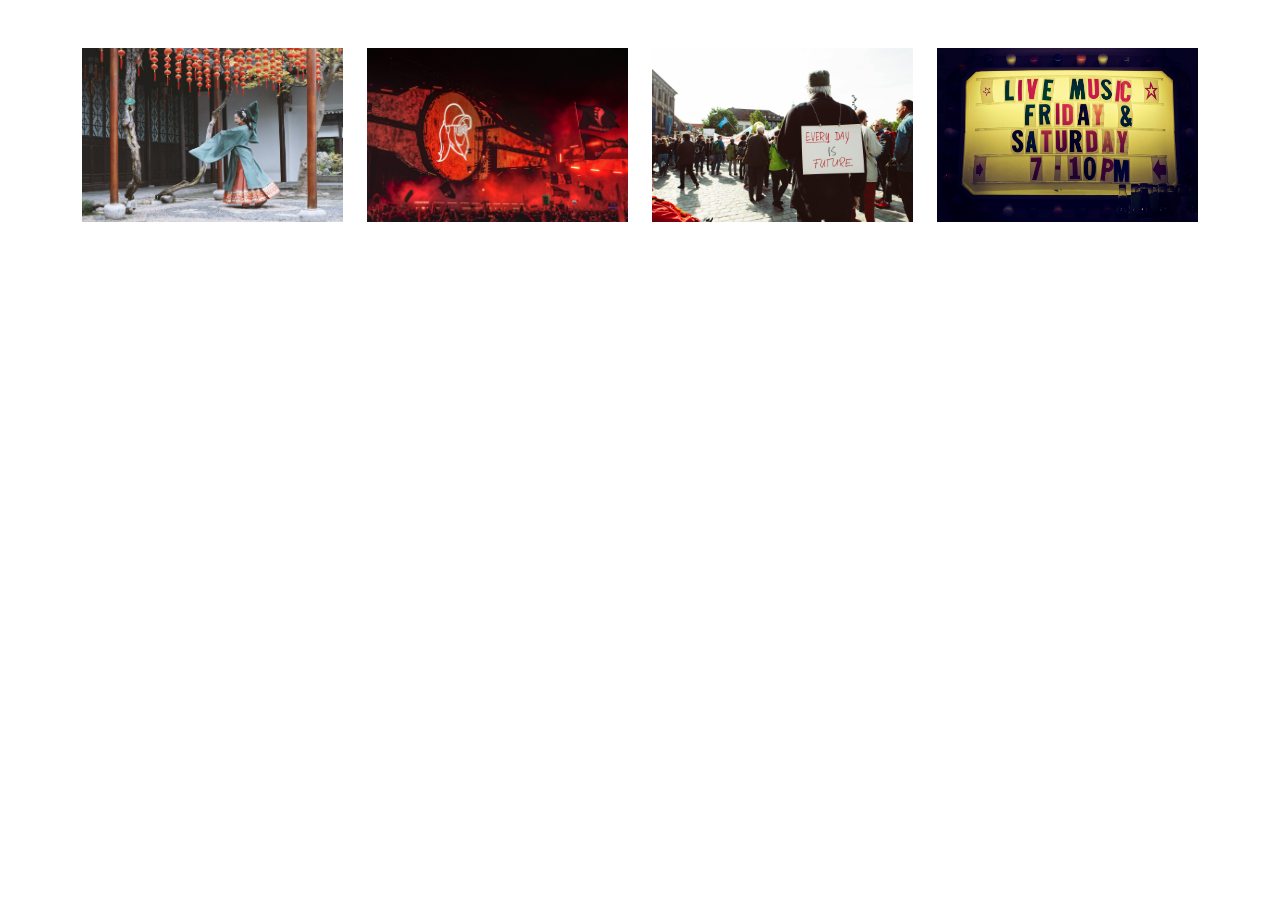
<file: bd-responsive/index.html>
<!DOCTYPE html>
<html lang="en">
<head>
    <meta charset="UTF-8">
    <meta name="viewport" content="width=device-width, initial-scale=1.0">
    <title>Document</title>
    <link href="https://cdn.jsdelivr.net/npm/bootstrap@5.3.3/dist/css/bootstrap.min.css" rel="stylesheet" integrity="sha384-QWTKZyjpPEjISv5WaRU9OFeRpok6YctnYmDr5pNlyT2bRjXh0JMhjY6hW+ALEwIH" crossorigin="anonymous">
</head>
<body>
    <div class="container mt-5">
        <div class="row">
            <div class="col-sm-12 col-md-6 col-lg-3 mt-lg-0 mt-md-2 mt-2">
                <img class="w-100" src="./free-photo-of-young-woman-wearing-a-traditional-hanfu-dress-dancing-in-a-garden.jpeg" alt="">
            </div>
            <div class="col-sm-12 col-md-6 col-lg-3 mt-lg-0 mt-md-2 mt-2">
                <img class="w-100" src="./pexels-lukas-rodriguez-1845331-3473085.jpg" alt="">

            </div>
            <div class="col-sm-12 col-md-6 col-lg-3 mt-lg-0 mt-md-2 mt-2">
                <img class="w-100" src="./pexels-markusspiske-2990639.jpg" alt="">

            </div>
            <div class="col-sm-12 col-md-6 col-lg-3 mt-lg-0 mt-md-2 mt-2">
                <img class="w-100" src="./pexels-timmossholder-942305.jpg" alt="">

            </div>
        </div>
    </div>
</body>
</html>
</file>
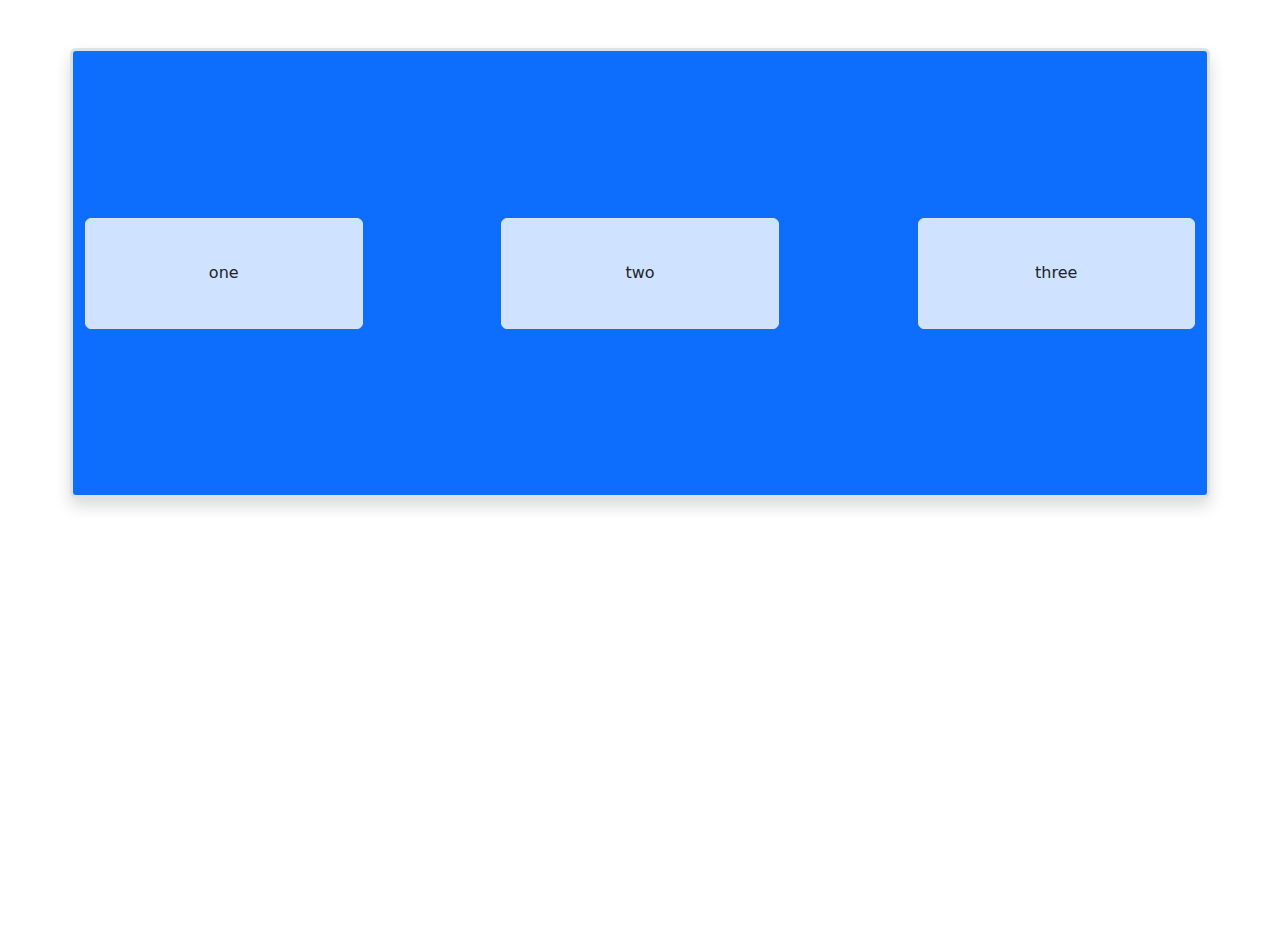
<file: bsflex/index.html>
<!DOCTYPE html>
<html lang="en">
<head>
    <meta charset="UTF-8">
    <meta name="viewport" content="width=device-width, initial-scale=1.0">
    <title>Document</title>
    <link href="https://cdn.jsdelivr.net/npm/bootstrap@5.3.3/dist/css/bootstrap.min.css" rel="stylesheet" integrity="sha384-QWTKZyjpPEjISv5WaRU9OFeRpok6YctnYmDr5pNlyT2bRjXh0JMhjY6hW+ALEwIH" crossorigin="anonymous">

</head>
<body style="height: 100vh;">

    <div class="container border border-3 rounded shadow mt-5 h-50 bg-primary d-flex justify-content-between align-items-center">
        <div class="border rounded w-25 h-25 bg-primary-subtle d-flex justify-content-center align-items-center">one</div>
        <div class="border rounded w-25 h-25 bg-primary-subtle d-flex justify-content-center align-items-center">two</div>
        <div class="border rounded w-25 h-25 bg-primary-subtle d-flex justify-content-center align-items-center">three</div>
    </div>
    
</body>
</html>
</file>
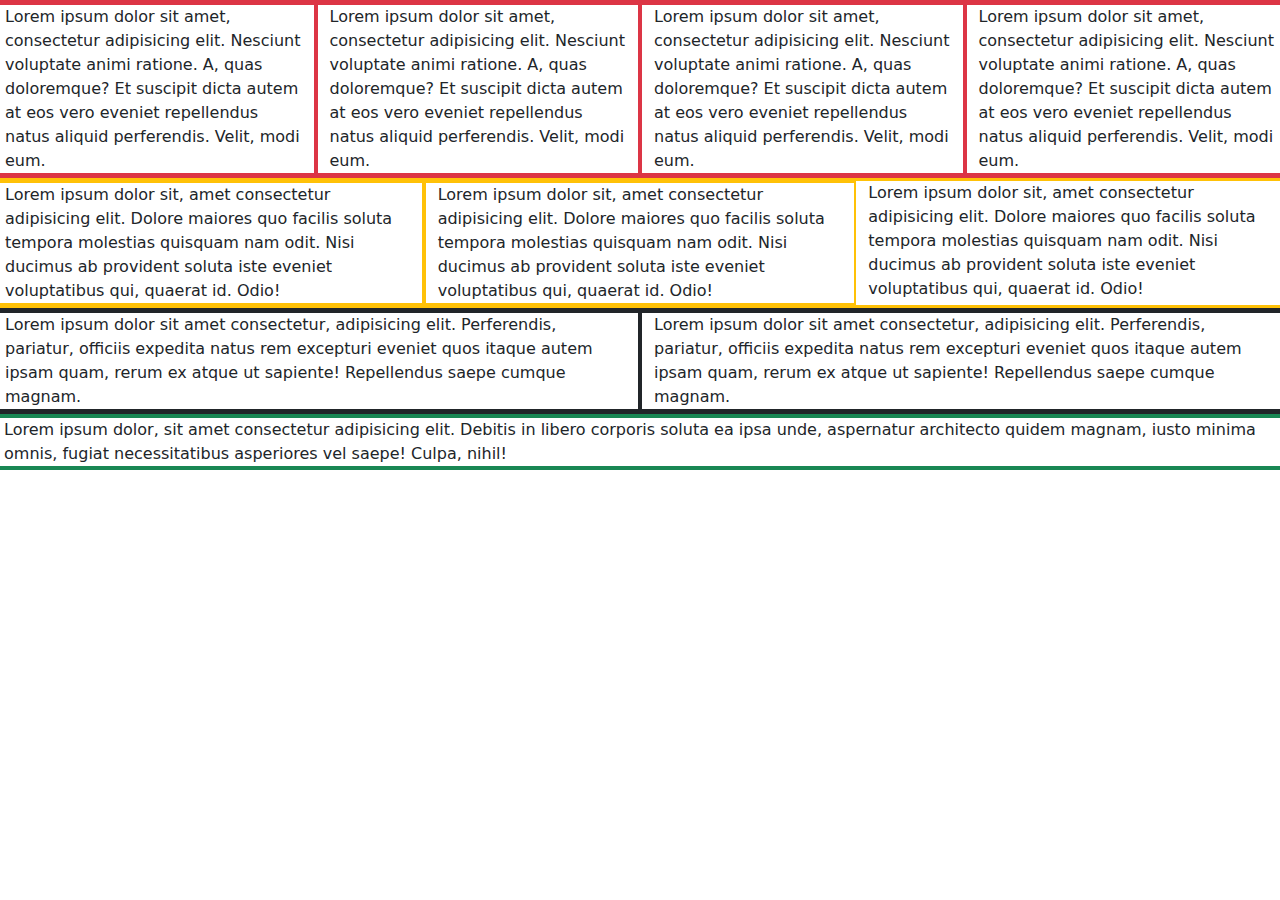
<file: bsgrid/index.html>
<!DOCTYPE html>
<html lang="en">
<head>
    <meta charset="UTF-8">
    <meta name="viewport" content="width=device-width, initial-scale=1.0">
    <title>Document</title>
    <link href="https://cdn.jsdelivr.net/npm/bootstrap@5.3.3/dist/css/bootstrap.min.css" rel="stylesheet" integrity="sha384-QWTKZyjpPEjISv5WaRU9OFeRpok6YctnYmDr5pNlyT2bRjXh0JMhjY6hW+ALEwIH" crossorigin="anonymous">

</head>
<body>
    <div class="contianer">
        <div class="row border border-danger border-3">
            <div class="col-3 border border-danger border-2">Lorem ipsum dolor sit amet, consectetur adipisicing elit. Nesciunt voluptate animi ratione. A, quas doloremque? Et suscipit dicta autem at eos vero eveniet repellendus natus aliquid perferendis. Velit, modi eum.</div>
            <div class="col-3 border border-danger border-2">Lorem ipsum dolor sit amet, consectetur adipisicing elit. Nesciunt voluptate animi ratione. A, quas doloremque? Et suscipit dicta autem at eos vero eveniet repellendus natus aliquid perferendis. Velit, modi eum.</div>
            <div class="col-3 border border-danger border-2">Lorem ipsum dolor sit amet, consectetur adipisicing elit. Nesciunt voluptate animi ratione. A, quas doloremque? Et suscipit dicta autem at eos vero eveniet repellendus natus aliquid perferendis. Velit, modi eum.</div>
            <div class="col-3 border border-danger border-2">Lorem ipsum dolor sit amet, consectetur adipisicing elit. Nesciunt voluptate animi ratione. A, quas doloremque? Et suscipit dicta autem at eos vero eveniet repellendus natus aliquid perferendis. Velit, modi eum.</div>
        </div>
        <div class="row border border-warning border-3">
            <div class="col-4 border border-warning border-2">Lorem ipsum dolor sit, amet consectetur adipisicing elit. Dolore maiores quo facilis soluta tempora molestias quisquam nam odit. Nisi ducimus ab provident soluta iste eveniet voluptatibus qui, quaerat id. Odio!</div>
            <div class="col-4 border border-warning border-2">Lorem ipsum dolor sit, amet consectetur adipisicing elit. Dolore maiores quo facilis soluta tempora molestias quisquam nam odit. Nisi ducimus ab provident soluta iste eveniet voluptatibus qui, quaerat id. Odio!</div>
            <div class="col-4 boreder border-warning border-2">Lorem ipsum dolor sit, amet consectetur adipisicing elit. Dolore maiores quo facilis soluta tempora molestias quisquam nam odit. Nisi ducimus ab provident soluta iste eveniet voluptatibus qui, quaerat id. Odio!</div>
        </div>
        <div class="row border border-dark border-3">
            <div class="col-6 border border-dark border-2">Lorem ipsum dolor sit amet consectetur, adipisicing elit. Perferendis, pariatur, officiis expedita natus rem excepturi eveniet quos itaque autem ipsam quam, rerum ex atque ut sapiente! Repellendus saepe cumque magnam.</div>
            <div class="col-6 border border-dark border-2">Lorem ipsum dolor sit amet consectetur, adipisicing elit. Perferendis, pariatur, officiis expedita natus rem excepturi eveniet quos itaque autem ipsam quam, rerum ex atque ut sapiente! Repellendus saepe cumque magnam.</div>
        </div>
        <div class="row border border-success border-3">
            <div class="col-12 border border-success ">Lorem ipsum dolor, sit amet consectetur adipisicing elit. Debitis in libero corporis soluta ea ipsa unde, aspernatur architecto quidem magnam, iusto minima omnis, fugiat necessitatibus asperiores vel saepe! Culpa, nihil!</div>
        </div>

    </div>
    
</body>
</html>
</file>
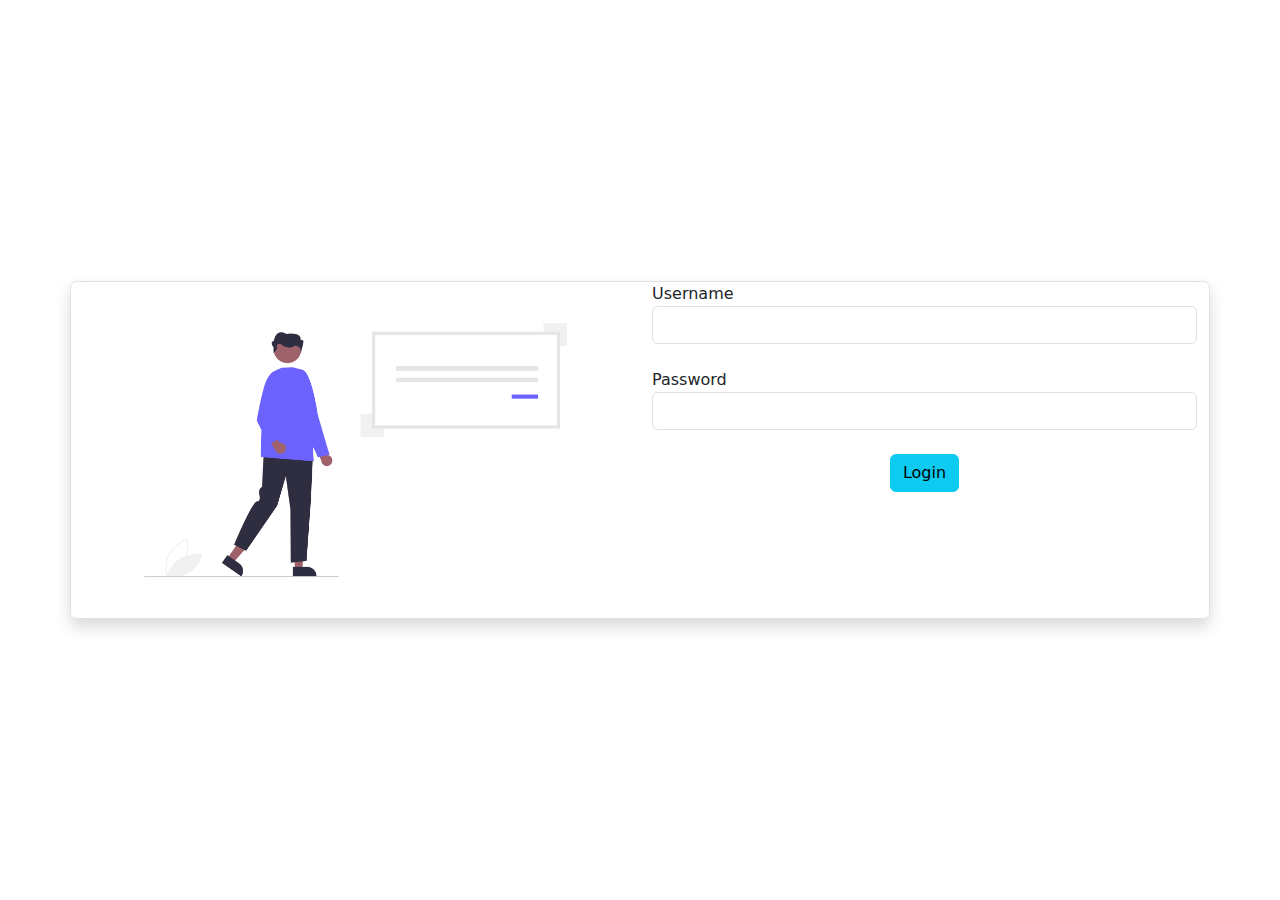
<file: bslogin/index.html>
<!DOCTYPE html>
<html lang="en">
<head>
    <meta charset="UTF-8">
    <meta name="viewport" content="width=device-width, initial-scale=1.0">
    <title>Document</title>
    <link href="https://cdn.jsdelivr.net/npm/bootstrap@5.3.3/dist/css/bootstrap.min.css" rel="stylesheet" integrity="sha384-QWTKZyjpPEjISv5WaRU9OFeRpok6YctnYmDr5pNlyT2bRjXh0JMhjY6hW+ALEwIH" crossorigin="anonymous">
</head>
<body style="height: 100vh;">

    <div class="container d-flex justify-content-center align-items-center h-100">
            <div class="row border rounded shadow">
                <div class="col-6">
                    <img class="w-100" src="./undraw_Sign_in_re_o58h.png" alt="">
                </div>
                <div class="col-6">
                    <form action="">
                        <div class="mb-4">
                            <label for="">Username</label>
                            <input type="text" class="form-control">
                        </div>
                        <div class="mb-4">
                            <label for="">Password</label>
                            <input type="text" class="form-control">
                        </div>
                        <div class="text-center mb-4">
                            <button type="submit" class="btn btn-info">Login</button>
                        </div>
                    </form>
                </div>
            </div>
    </div>
    
</body>
</html>
</file>
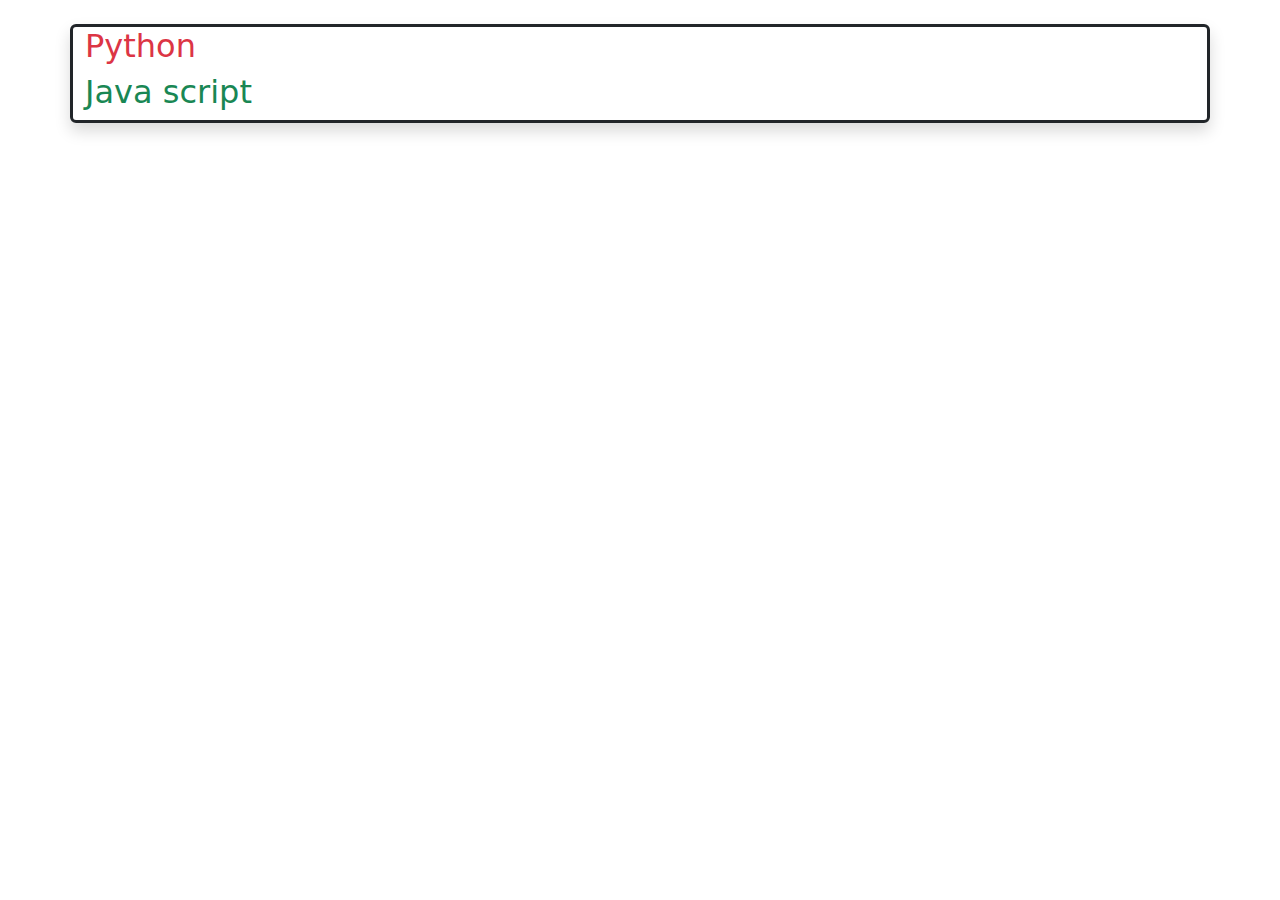
<file: bsutility/index.html>
<!DOCTYPE html>
<html lang="en">
<head>
    <meta charset="UTF-8">
    <meta name="viewport" content="width=device-width, initial-scale=1.0">
    <title>Document</title>
    <link href="https://cdn.jsdelivr.net/npm/bootstrap@5.3.3/dist/css/bootstrap.min.css" rel="stylesheet" integrity="sha384-QWTKZyjpPEjISv5WaRU9OFeRpok6YctnYmDr5pNlyT2bRjXh0JMhjY6hW+ALEwIH" crossorigin="anonymous">

</head>
<body>

    <div class="container border border-dark border-3 mt-4 shadow rounded">
        <h2 class="text-danger">Python</h2>
        <h2 class="text-success mt-2">Java script</h2>
    </div>
    
</body>
</html>
</file>
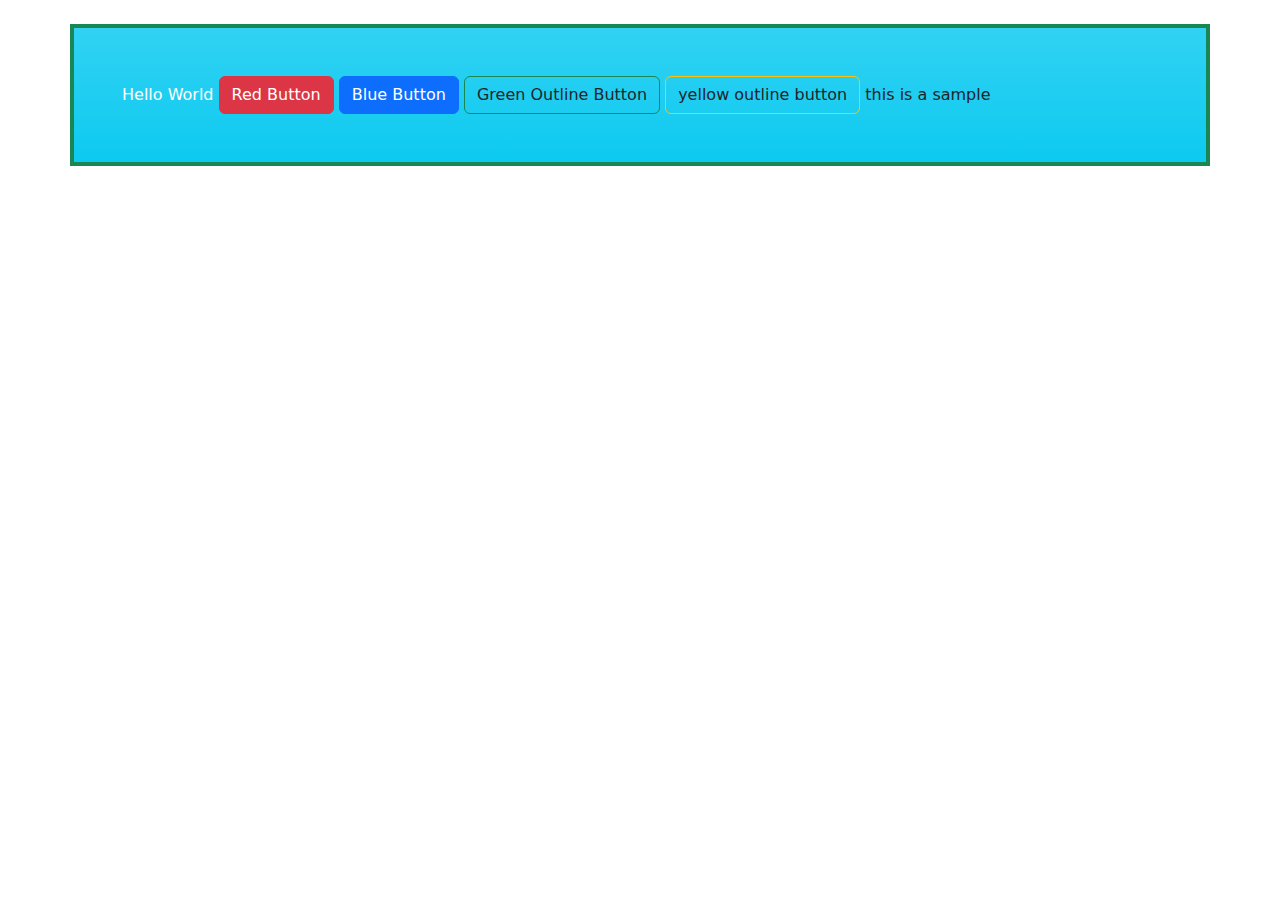
<file: button/index.html>
<!DOCTYPE html>
<html lang="en">
<head>
    <meta charset="UTF-8">
    <meta name="viewport" content="width=device-width, initial-scale=1.0">
    <title>Document</title>
    <link rel="stylesheet" href="https://cdn.jsdelivr.net/npm/bootstrap@5.3.3/dist/css/bootstrap.min.css" rel="stylesheet" integrity="sha384-QWTKZyjpPEjISv5WaRU9OFeRpok6YctnYmDr5pNlyT2bRjXh0JMhjY6hW+ALEwIH" crossorigin="anonymous">
</head>
<body>

    <div class="container border p-5 border-success bg-info bg-gradient border-4 mt-4 text-white">Hello World
        <button class="btn btn-danger text-white">Red Button</button>
        <button class="btn btn-primary text-white">Blue Button</button>
        <button class="btn btn-outline-success text-dark"> Green Outline Button</button>
        <button class="btn btn-outline-warning text-dark">yellow outline button</button>
        <span class="text-dark mt-5 ">this is a sample</span>
    </div>

</body>
</html>
</file>
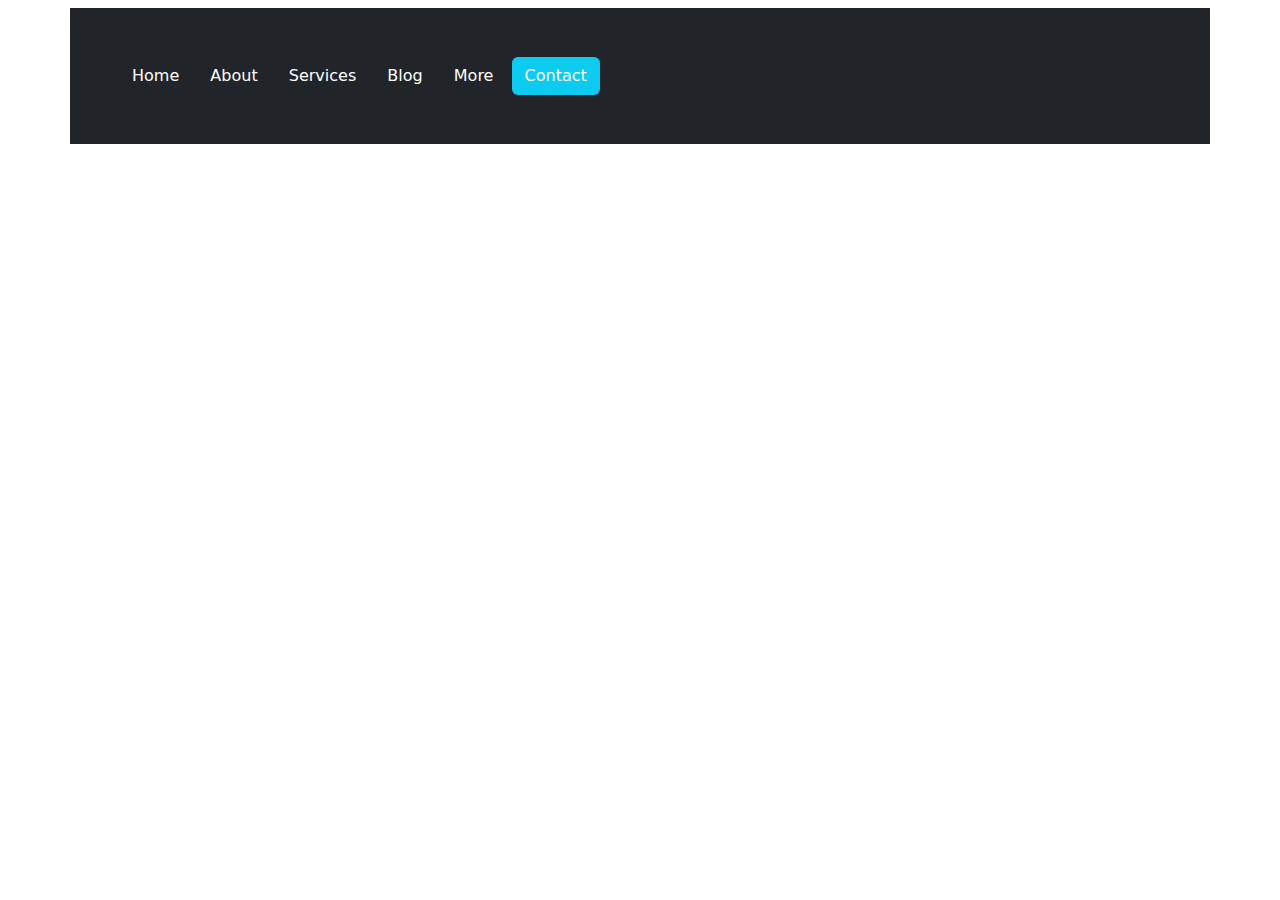
<file: task/index.html>
<!DOCTYPE html>
<html lang="en">
<head>
    <meta charset="UTF-8">
    <meta name="viewport" content="width=device-width, initial-scale=1.0">
    <title>Document</title>
    <link href="https://cdn.jsdelivr.net/npm/bootstrap@5.3.3/dist/css/bootstrap.min.css" rel="stylesheet" integrity="sha384-QWTKZyjpPEjISv5WaRU9OFeRpok6YctnYmDr5pNlyT2bRjXh0JMhjY6hW+ALEwIH" crossorigin="anonymous">
    
</head>
<body>

    <div class="container border p-5 border-dark bg-dark border-1 mt-2 text-white">
        <button class="btn btn-dark text-white">Home</button>
        <button class="btn btn-dark text-white">About</button>
        <button class="btn btn-dark text-white">Services</button>
        <button class="btn btn-dark text-white">Blog</button>
        <button class="btn btn-dark text-white">More</button>

        <button class="btn bg-info text-white">Contact</button>
    </div>
    <div>
        <div class="row">
            <div class="col"></div>
            <div class="col"></div>
        </div>
    </div>
    
</body>
</html>
</file>
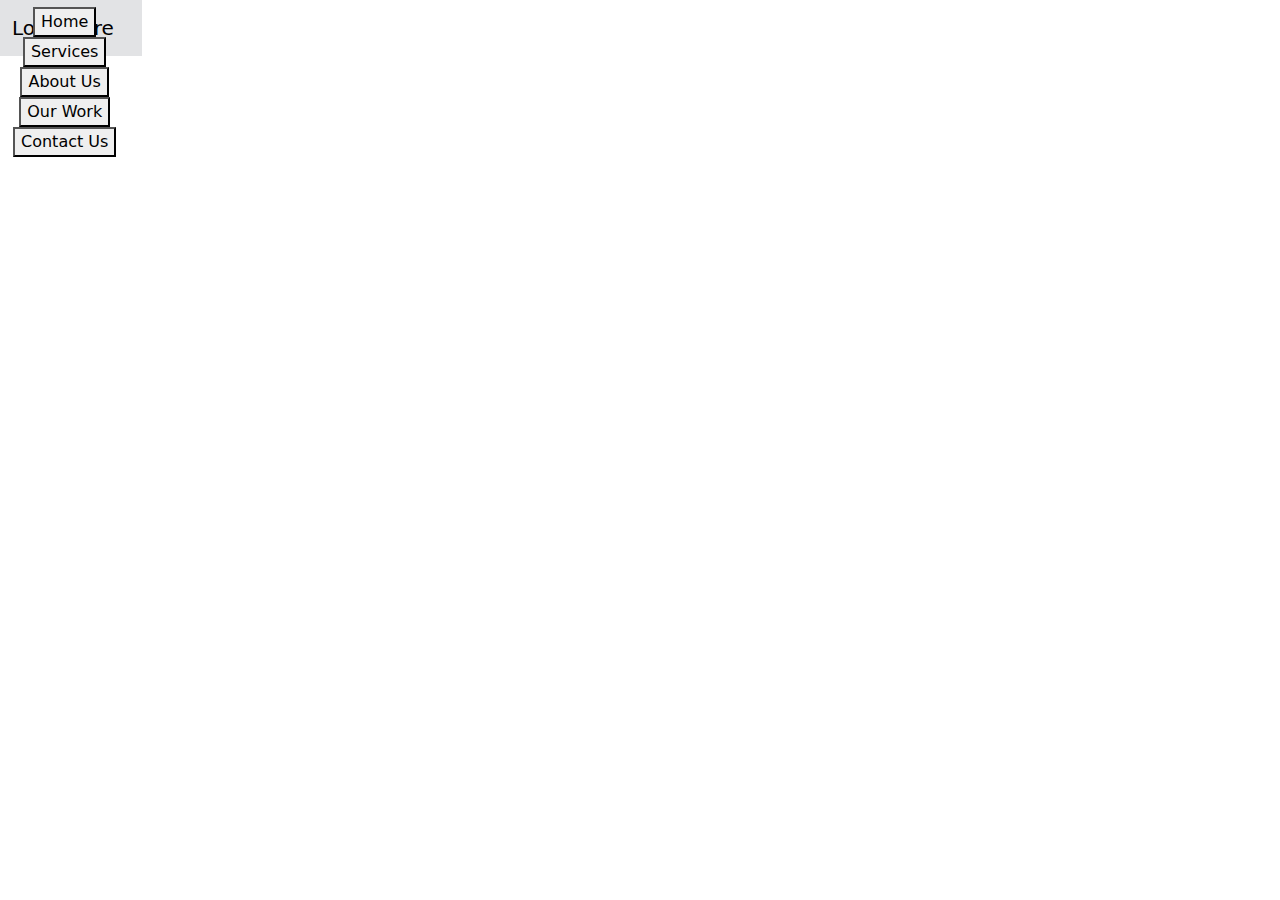
<file: task1webpage/index.html>
<!DOCTYPE html>
<html lang="en">
<head>
  <meta charset="UTF-8">
  <meta name="viewport" content="width=device-width, initial-scale=1.0">
  <title>Document</title>
  <link href="https://cdn.jsdelivr.net/npm/bootstrap@5.3.3/dist/css/bootstrap.min.css" rel="stylesheet" integrity="sha384-QWTKZyjpPEjISv5WaRU9OFeRpok6YctnYmDr5pNlyT2bRjXh0JMhjY6hW+ALEwIH" crossorigin="anonymous">

</head>
<body>
  <!--navbar-->
  <nav class="navbar navbar-expand-lg bg-body-tertiary bg-secondary-subtle position-absolute top-0 start-0">
    <div class="container-fluid">
      <a class="navbar-brand" href="#">Logo Here</a>
      <div class="collapse navbar-collapse" id="navbarNav">
          <ul class="navbar-nav">
            <div class="btn btn-outline-white text-white position-absolute top-0 start-0">
                <li class="nav-item">
                  <button>Home</button>
                </li>
                <li class="nav-item">
                  <button>Services</button>
                </li>
                <li class="nav-item">
                  <button>About Us</button>
                </li>
                <li class="nav-item">
                  <button>Our Work</button>
                </li>
                <li class="nav-item">
                  <button>Contact Us</button>
                </li>
            </div>
         
        </ul>
      </div>
    </div>
  </nav>
  
</body>
</html>
</file>
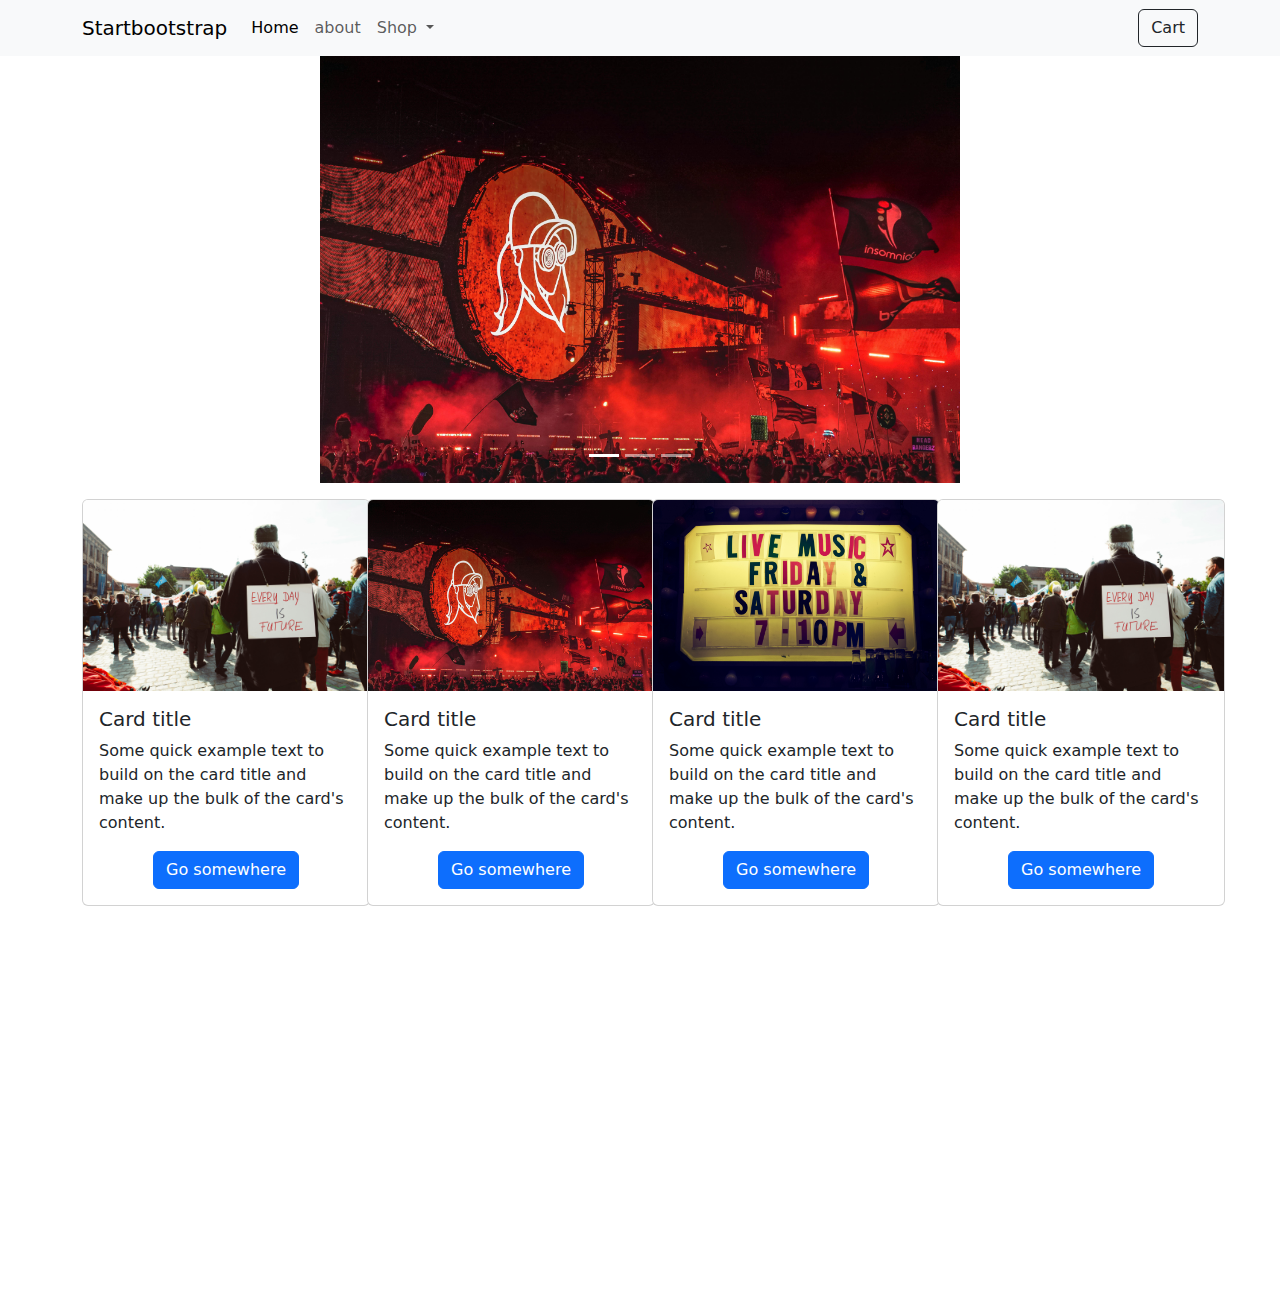
<file: bscomponents/bsnavbar.html>
<!DOCTYPE html>
<html lang="en">
<head>
    <meta charset="UTF-8">
    <meta name="viewport" content="width=device-width, initial-scale=1.0">
    <title>Document</title>
    <link href="https://cdn.jsdelivr.net/npm/bootstrap@5.3.3/dist/css/bootstrap.min.css" rel="stylesheet" integrity="sha384-QWTKZyjpPEjISv5WaRU9OFeRpok6YctnYmDr5pNlyT2bRjXh0JMhjY6hW+ALEwIH" crossorigin="anonymous">
    <script src="https://cdn.jsdelivr.net/npm/bootstrap@5.3.3/dist/js/bootstrap.bundle.min.js" integrity="sha384-YvpcrYf0tY3lHB60NNkmXc5s9fDVZLESaAA55NDzOxhy9GkcIdslK1eN7N6jIeHz" crossorigin="anonymous"></script>
    <link href="https://unpkg.com/aos@2.3.1/dist/aos.css" rel="stylesheet">
    <script src="https://unpkg.com/aos@2.3.1/dist/aos.js"></script>



</head>

<style>
  .carousal-item img{
    height: 300px;
    object-fit: cover;
    
  }
</style>

<body>
  <script>
    AOS.init();
  </script>



     <!--navbar-->
    <nav class="navbar navbar-expand-lg bg-light">
        <div class="container">
          <a class="navbar-brand" href="#">Startbootstrap</a>
          <button class="navbar-toggler" type="button" data-bs-toggle="collapse" data-bs-target="#navbarSupportedContent" aria-controls="navbarSupportedContent" aria-expanded="false" aria-label="Toggle navigation">
            <span class="navbar-toggler-icon"></span>
          </button>
          <div class="collapse navbar-collapse" id="navbarSupportedContent">
            <ul class="navbar-nav me-auto mb-2 mb-lg-0">
              <li class="nav-item">
                <a class="nav-link active" aria-current="page" href="#">Home</a>
              </li>
              <li class="nav-item">
                <a class="nav-link" href="#">about</a>
              </li>
              <li class="nav-item dropdown">
                <a class="nav-link dropdown-toggle" href="#" role="button" data-bs-toggle="dropdown" aria-expanded="false">
                  Shop
                </a>
                <ul class="dropdown-menu">
                  <li><a class="dropdown-item" href="#">Al proudcts</a></li>
                  <li><hr class="dropdown-divider"></li>
                  <li><a class="dropdown-item" href="#">New arrival</a></li>
                  <li><a class="dropdown-item" href="#">Popular items</a></li>
                </ul>
              </li>
            </ul>
            <form class="d-flex" role="search">
              <button class="btn btn-outline-dark" type="submit">Cart</button>
            </form>
          </div>
        </div>
    </nav>

    <!--carousal-->
    <div id="carouselExampleIndicators" class="carousel slide" data-bs-ride="carousel">
      <div class="carousel-indicators">
        <button type="button" data-bs-target="#carouselExampleIndicators" data-bs-slide-to="0" class="active" aria-current="true" aria-label="Slide 1"></button>
        <button type="button" data-bs-target="#carouselExampleIndicators" data-bs-slide-to="1" aria-label="Slide 2"></button>
        <button type="button" data-bs-target="#carouselExampleIndicators" data-bs-slide-to="2" aria-label="Slide 3"></button>
      </div>
      <div class="carousel-inner w-50 mx-auto">
        <div class="carousel-item active" data-bs-interval="2000">
          <img src="./pexels-lukas-rodriguez-1845331-3473085.jpg" class="d-block w-100" alt="...">
        </div>
        <div class="carousel-item" data-bs-interval="2000">
          <img src="./pexels-markusspiske-2990639.jpg" class="d-block w-100" alt="...">
        </div>
        <div class="carousel-item" data-bs-interval="2000">
          <img src="./pexels-timmossholder-942305.jpg" class="d-block w-100" alt="...">
        </div>
      </div>
      <button class="carousel-control-prev" type="button" data-bs-target="#carouselExampleIndicators" data-bs-slide="prev">
        <span class="carousel-control-prev-icon" aria-hidden="true"></span>
        <span class="visually-hidden">Previous</span>
      </button>
      <button class="carousel-control-next" type="button" data-bs-target="#carouselExampleIndicators" data-bs-slide="next">
        <span class="carousel-control-next-icon" aria-hidden="true"></span>
        <span class="visually-hidden">Next</span>
      </button>
    </div>

    <!--cards-->
    <div class="container mt-3">
      <div class="row">
        <div class="col-3">
          <div class="card" style="width: 18rem;">
            <img src="./pexels-markusspiske-2990639.jpg" class="card-img-top" alt="...">
            <div class="card-body">
              <h5 class="card-title">Card title</h5>
              <p class="card-text">Some quick example text to build on the card title and make up the bulk of the card's content.</p>
              <div class="text-center"><a href="#" class="btn btn-primary">Go somewhere</a></div>
            </div>
          </div>
        </div>

        <div class="col-3">
          <div class="card" style="width: 18rem;">
            <img src="./pexels-lukas-rodriguez-1845331-3473085.jpg" class="card-img-top" alt="...">
            <div class="card-body">
              <h5 class="card-title">Card title</h5>
              <p class="card-text">Some quick example text to build on the card title and make up the bulk of the card's content.</p>
              <div class="text-center"><a href="#" class="btn btn-primary">Go somewhere</a></div>
            </div>
          </div>
        </div>

        <div class="col-3">
          <div class="card" style="width: 18rem;">
            <img src="./pexels-timmossholder-942305.jpg" class="card-img-top" alt="...">
            <div class="card-body">
              <h5 class="card-title">Card title</h5>
              <p class="card-text">Some quick example text to build on the card title and make up the bulk of the card's content.</p>
              <div class="text-center"><a href="#" class="btn btn-primary">Go somewhere</a></div>
            </div>
          </div>
        </div>

        <div class="col-3">
          <div class="card" style="width: 18rem;">
            <img src="./pexels-markusspiske-2990639.jpg" class="card-img-top" alt="...">
            <div class="card-body">
              <h5 class="card-title">Card title</h5>
              <p class="card-text">Some quick example text to build on the card title and make up the bulk of the card's content.</p>
              <div class="text-center"><a href="#" class="btn btn-primary">Go somewhere</a></div>
            </div>
          </div>
        </div>

      </div>

      <div class="row" data-aos="fade-right"
      data-aos-offset="300"
      data-aos-easing="ease-in-sine">

        <div class="col-3">
          <div class="card" style="width: 18rem;">
            <img src="./pexels-markusspiske-2990639.jpg" class="card-img-top" alt="...">
            <span class="position-absolute top-0 start-50 translate-middle badge rounded-circle bg-dark">
              Sale
            </span>
            <div class="card-body">
              <h5 class="card-title">Card title</h5>
              <p class="card-text">Some quick example text to build on the card title and make up the bulk of the card's content.</p>
              <div class="text-center"><a href="#" class="btn btn-primary">Go somewhere</a></div>
            </div>
          </div>
        </div>

        <div class="col-3">
          <div class="card" style="width: 18rem;">
            <img src="./pexels-lukas-rodriguez-1845331-3473085.jpg" class="card-img-top" alt="...">
            <span class="position-absolute top-0 start-50 translate-middle badge rounded-circle bg-dark">
              Sale
            </span>
            <div class="card-body">
              <h5 class="card-title">Card title</h5>
              <p class="card-text">Some quick example text to build on the card title and make up the bulk of the card's content.</p>
              <div class="text-center"><a href="#" class="btn btn-primary">Go somewhere</a></div>
            </div>
          </div>
        </div>

        <div class="col-3">
          <div class="card" style="width: 18rem;">
            <img src="./pexels-timmossholder-942305.jpg" class="card-img-top" alt="...">
            <span class="position-absolute top-0 start-50 translate-middle badge rounded-circle bg-dark">
              Sale
            </span>
            <div class="card-body">
              <h5 class="card-title">Card title</h5>
              <p class="card-text">Some quick example text to build on the card title and make up the bulk of the card's content.</p>
              <div class="text-center"><a href="#" class="btn btn-primary">Go somewhere</a></div>
            </div>
          </div>
        </div>

        <div class="col-3">
          <div class="card" style="width: 18rem;">
            <img src="./pexels-markusspiske-2990639.jpg" class="card-img-top" alt="...">
            <div class="card-body">
              <h5 class="card-title">Card title</h5>
              <p class="card-text">Some quick example text to build on the card title and make up the bulk of the card's content.</p>
              <div class="text-center"><a href="#" class="btn btn-primary">Go somewhere</a></div>
            </div>
          </div>
        </div>

      </div>
    </div>

</body>
</html>
</file>
